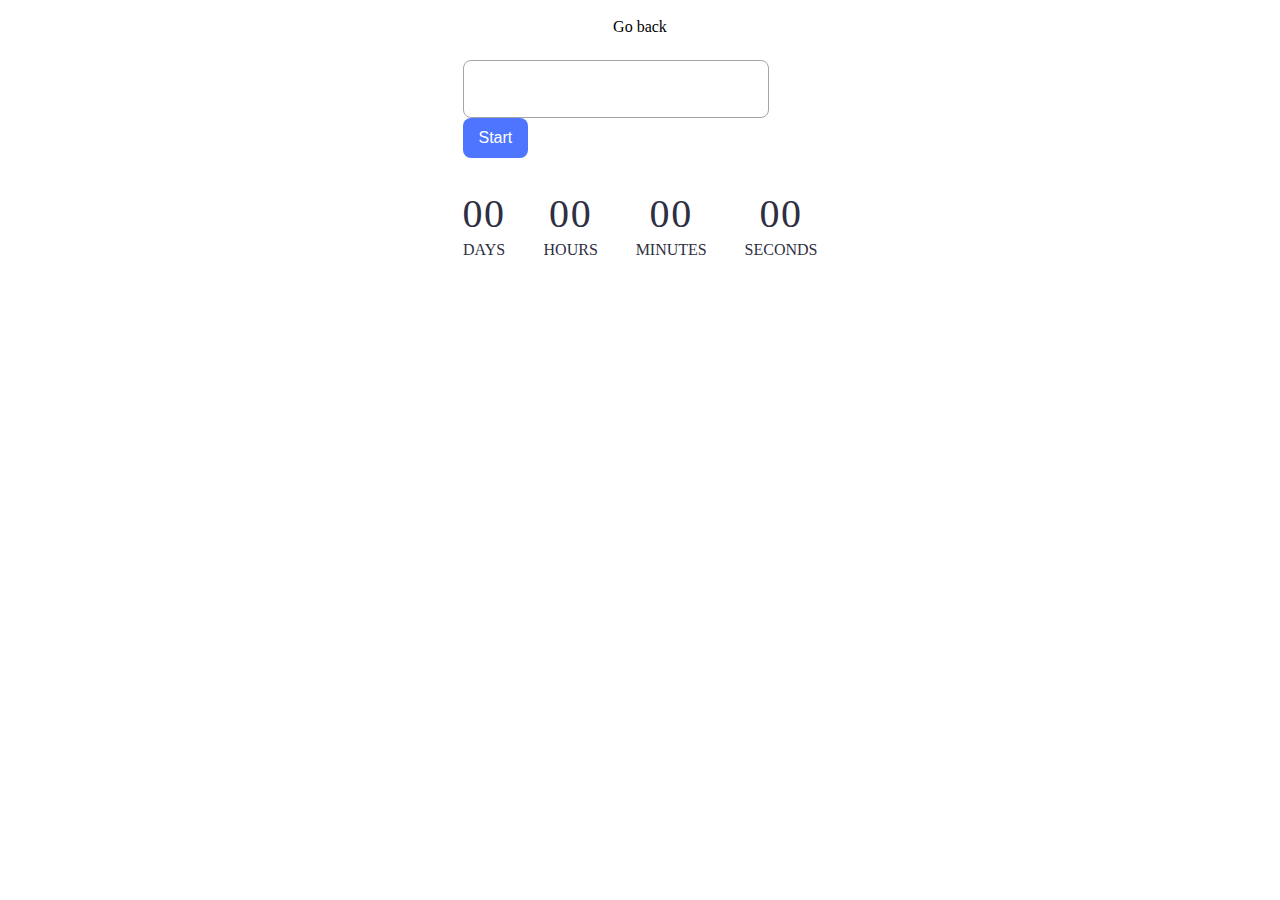
<file: src/1-timer.html>
<!DOCTYPE html>
<html lang="en">

<head>
    <meta charset="UTF-8" />
    <meta http-equiv="X-UA-Compatible" content="IE=edge" />
    <meta name="viewport" content="width=device-width, initial-scale=1.0" />
    <title>Page 2</title>
    <link rel="stylesheet" href="https://cdnjs.cloudflare.com/ajax/libs/modern-normalize/2.0.0/modern-normalize.min.css"
        integrity="sha512-4xo8blKMVCiXpTaLzQSLSw3KFOVPWhm/TRtuPVc4WG6kUgjH6J03IBuG7JZPkcWMxJ5huwaBpOpnwYElP/m6wg=="
        crossorigin="anonymous" referrerpolicy="no-referrer" />
    <link rel="stylesheet" href="./css/1-timer.css" />
</head>

<body>
    <a class="back" href="./index.html">Go back</a>

    <section>
        <input type="text" id="datetime-picker" />
        <button type="button" data-start>Start</button>

        <div class="timer">
            <div class="field">
                <span class="value" data-days>00</span>
                <span class="label">Days</span>
            </div>
            <div class="field">
                <span class="value" data-hours>00</span>
                <span class="label">Hours</span>
            </div>
            <div class="field">
                <span class="value" data-minutes>00</span>
                <span class="label">Minutes</span>
            </div>
            <div class="field">
                <span class="value" data-seconds>00</span>
                <span class="label">Seconds</span>
            </div>
        </div>
    </section>

    <script type="module" src="./js/1-timer.js"></script>
</body>

</html>
</file>
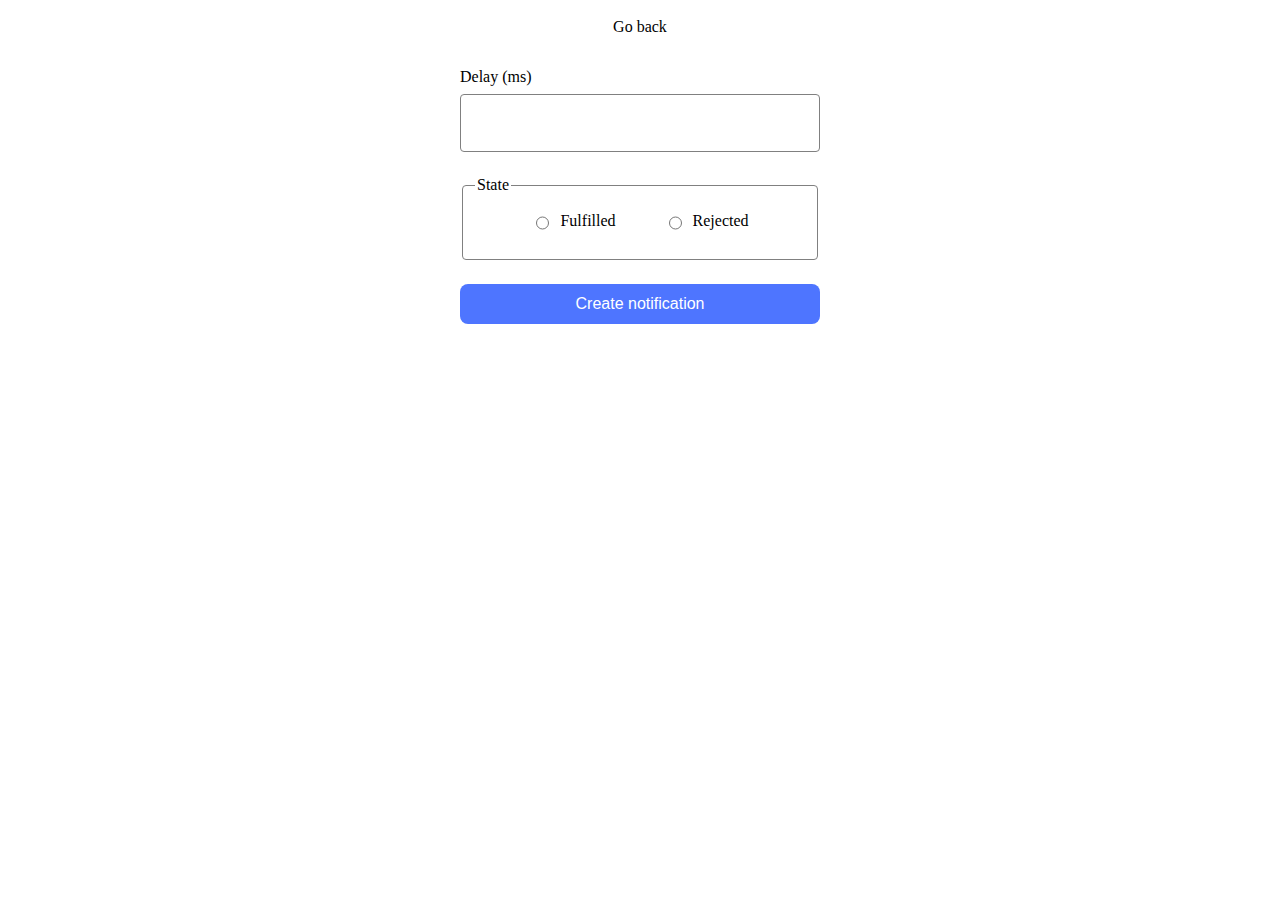
<file: src/2-snackbar.html>
<!DOCTYPE html>
<html lang="en">

<head>
    <meta charset="UTF-8" />
    <meta http-equiv="X-UA-Compatible" content="IE=edge" />
    <meta name="viewport" content="width=device-width, initial-scale=1.0" />
    <title>Page 3</title>
    <link rel="stylesheet" href="https://cdnjs.cloudflare.com/ajax/libs/modern-normalize/2.0.0/modern-normalize.min.css"
        integrity="sha512-4xo8blKMVCiXpTaLzQSLSw3KFOVPWhm/TRtuPVc4WG6kUgjH6J03IBuG7JZPkcWMxJ5huwaBpOpnwYElP/m6wg=="
        crossorigin="anonymous" referrerpolicy="no-referrer" />
    <link rel="stylesheet" href="./css/2-snackbar.css" />
</head>

<body>
    <a class="back" href="./index.html">Go back</a>

    <form class="form">
        <label>
            Delay (ms)
            <input type="number" name="delay" required />
        </label>

        <fieldset>
            <legend>State</legend>
            <label>
                <input type="radio" name="state" value="fulfilled" required />
                Fulfilled
            </label>
            <label>
                <input type="radio" name="state" value="rejected" required />
                Rejected
            </label>
        </fieldset>
        <button type="submit">Create notification</button>
    </form>

    <script type="module" src="./js/2-snackbar.js"></script>
</body>

</html>
</file>
<file: src/css/1-timer.css>
@import url('./reset.css');

section {
  margin-top: 24px;
  max-width: 355px;
  margin-left: auto;
  margin-right: auto;
}

input {
  width: 272px;
  height: 40px;
  padding: 8px 16px;
  margin-right: 8px;
  font-weight: 400;
  font-size: 16px;
  border-radius: 8px;
  border: 1px solid #808080;
  opacity: 0.7;
}

button[data-start] {
  padding: 8px 16px;
  height: 40px;
  max-width: 75px;

  font-weight: 500;
  font-size: 16px;
  color: #fff;

  border-radius: 8px;
  background-color: #4e75ff;
  border: none;
}

button[data-start]:hover {
  background: #6c8cff;
}
button[data-start]:disabled {
  background-color: #cfcfcf;
  color: #989898;
}

.timer {
  display: flex;
  justify-content: space-between;
  margin-top: 32px;
}

.field {
  display: flex;
  flex-direction: column;
  align-items: center;
}

.value {
  font-weight: 400;
  font-size: 40px;
  line-height: 1.2;
  letter-spacing: 0.04em;
  color: #2e2f42;
}

.label {
  font-weight: 500;
  font-size: 16px;
  text-transform: uppercase;
  line-height: 1.5;
  color: #2e2f42;
}

.back {
    display: flex;
    justify-content: center;
    padding-top: 10px ;
}
</file>
<file: src/css/2-snackbar.css>
@import url('./reset.css');

.form {
  max-width: 360px;
  margin-left: auto;
  margin-right: auto;
  margin-top: 32px;

  display: flex;
  flex-direction: column;
  gap: 24px;
}

label {
  display: flex;
  flex-direction: column;
  gap: 8px;
}

input {
  width: auto;
  height: 40px;
  padding: 8px 16px;
  font-weight: 400;
  font-size: 16px;
  border-radius: 4px;
  border: 1px solid #808080;
}

fieldset {
  display: flex;
  flex-direction: row;
  gap: 48px;
  justify-content: center;
  height: 66px;
  border-radius: 4px;
  border: 1px solid #808080;
}

fieldset label {
  display: flex;
  flex-direction: row;
  align-items: center;
}

button {
  padding: 8px 16px;
  height: 40px;

  font-weight: 500;
  font-size: 16px;
  color: #fff;

  border-radius: 8px;
  background-color: #4e75ff;
  border: none;
}

button:hover {
  background: #6c8cff;
}

.back {
    display: flex;
    justify-content: center;
    padding-top: 10px ;
}
</file>
